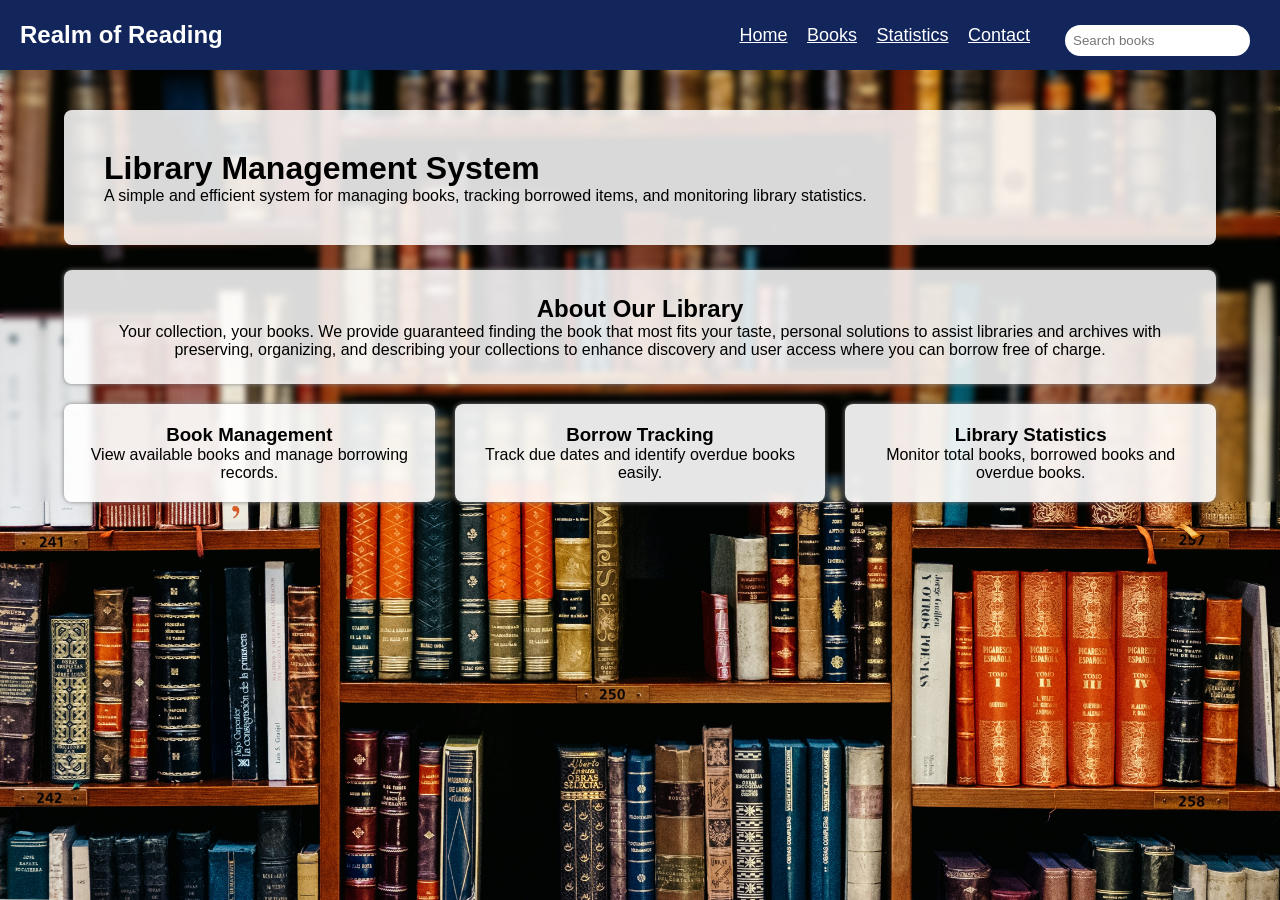
<file: index.html>
<!DOCTYPE html>
<html lang="en">
<head>
    <meta charset="UTF-8">
    <meta name="viewport" content="width=device-width, initial-scale=1.0">
    <title>Library System</title>
    <link rel="stylesheet" href="style.css">
</head>


<body class="front-page">

    <header class="navbar">

        <div class="logo">
        <h2>Realm of Reading</h2>
        </div>


        <div class="navmenu">

            <ul>
                <li><a href="index.html">Home</a></li>
                <li><a href="books.html">Books</a></li>
                <li><a href="statistics.html">Statistics</a></li>
                <li><a href="contact.html">Contact</a></li>
            </ul>


            <div class="search-box">
                <input type="text" id="search" class="search" placeholder="Search books">
            </div>

        </div>

    </header>


    <div class="container">        
        <div class="hero">

            <div class="hero-text">

                <h1>Library Management System</h1>

                <p>

                A simple and efficient system for managing books,
                tracking borrowed items, and monitoring library statistics.

                </p>

            </div>

        </div>


        <div class="section">

            <h2>About Our Library</h2>
            <p>
                Your collection, your books.
                We provide guaranteed finding the book that most fits your taste, personal solutions to assist libraries and archives with preserving, 
                organizing, and describing your collections to enhance discovery and user access where you can borrow free of charge.            
            </p>

        </div>


        <div class="features">

            <div class="feature-box">

                <h3>Book Management</h3>
                <p>View available books and manage borrowing records.</p>

            </div>



            <div class="feature-box">

                <h3>Borrow Tracking</h3>
                <p>
                Track due dates and identify overdue books easily.
                </p>

            </div>



            <div class="feature-box">

                <h3>Library Statistics</h3>
                <p> Monitor total books, borrowed books and overdue books.</p>

            </div>

        </div>

    </div>


    <script src="app.js"></script>

</body>
</html>
</file>
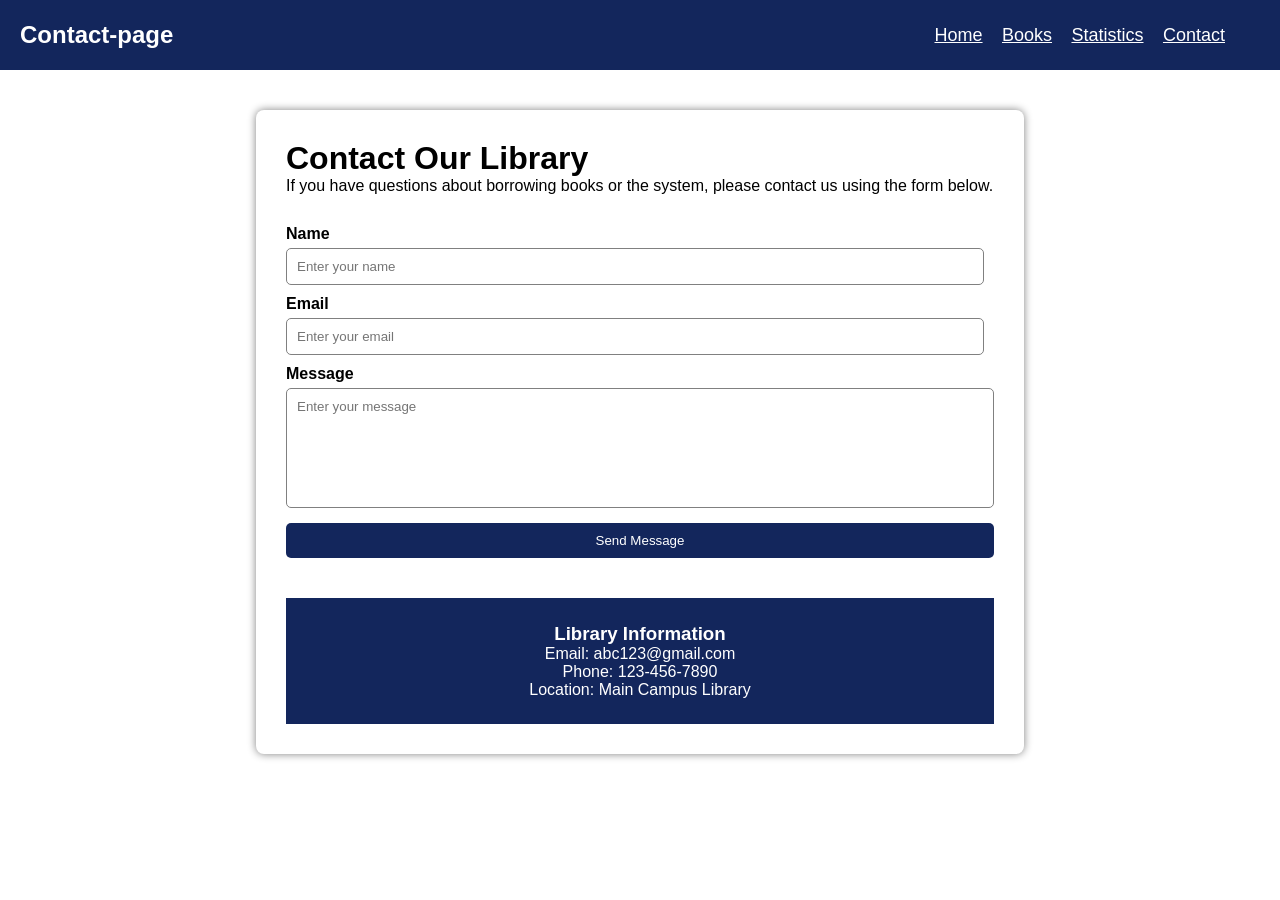
<file: contact.html>
<!DOCTYPE html>
<html lang="en">
<head>
    <meta charset="UTF-8">
    <meta name="viewport" content="width=device-width, initial-scale=1.0">
    <title>Library System</title>
    <link rel="stylesheet" href="style.css">
</head>


<body class="contact-page">

    <header class="navbar">

        <h2>Contact-page</h2>

        <div class="navmenu">

            <ul>
                <li><a href="index.html">Home</a></li>
                <li><a href="books.html">Books</a></li>
                <li><a href="statistics.html">Statistics</a></li>
                <li><a href="contact.html">Contact</a></li>
            </ul>
        </div>

    </header>

    <div class="contact-container">

        <h1>Contact Our Library</h1>

        <p>
        If you have questions about borrowing books or the system,
        please contact us using the form below.
        </p>



        <form class="contact-form">

        <label>Name</label>

        <input type="text" placeholder="Enter your name">



        <label>Email</label>

        <input type="email" placeholder="Enter your email">



        <label>Message</label>

        <textarea placeholder="Enter your message"></textarea>



        <button type="submit">Send Message</button>

        </form>


        <footer class="contact-footer">
            <div class="footer-content">

                <h3>Library Information</h3>
                <p>Email: abc123@gmail.com</p>
                <p>Phone: 123-456-7890</p>
                <p>Location: Main Campus Library</p>

            </div>
        </footer>

    </div>


</body>
</file>
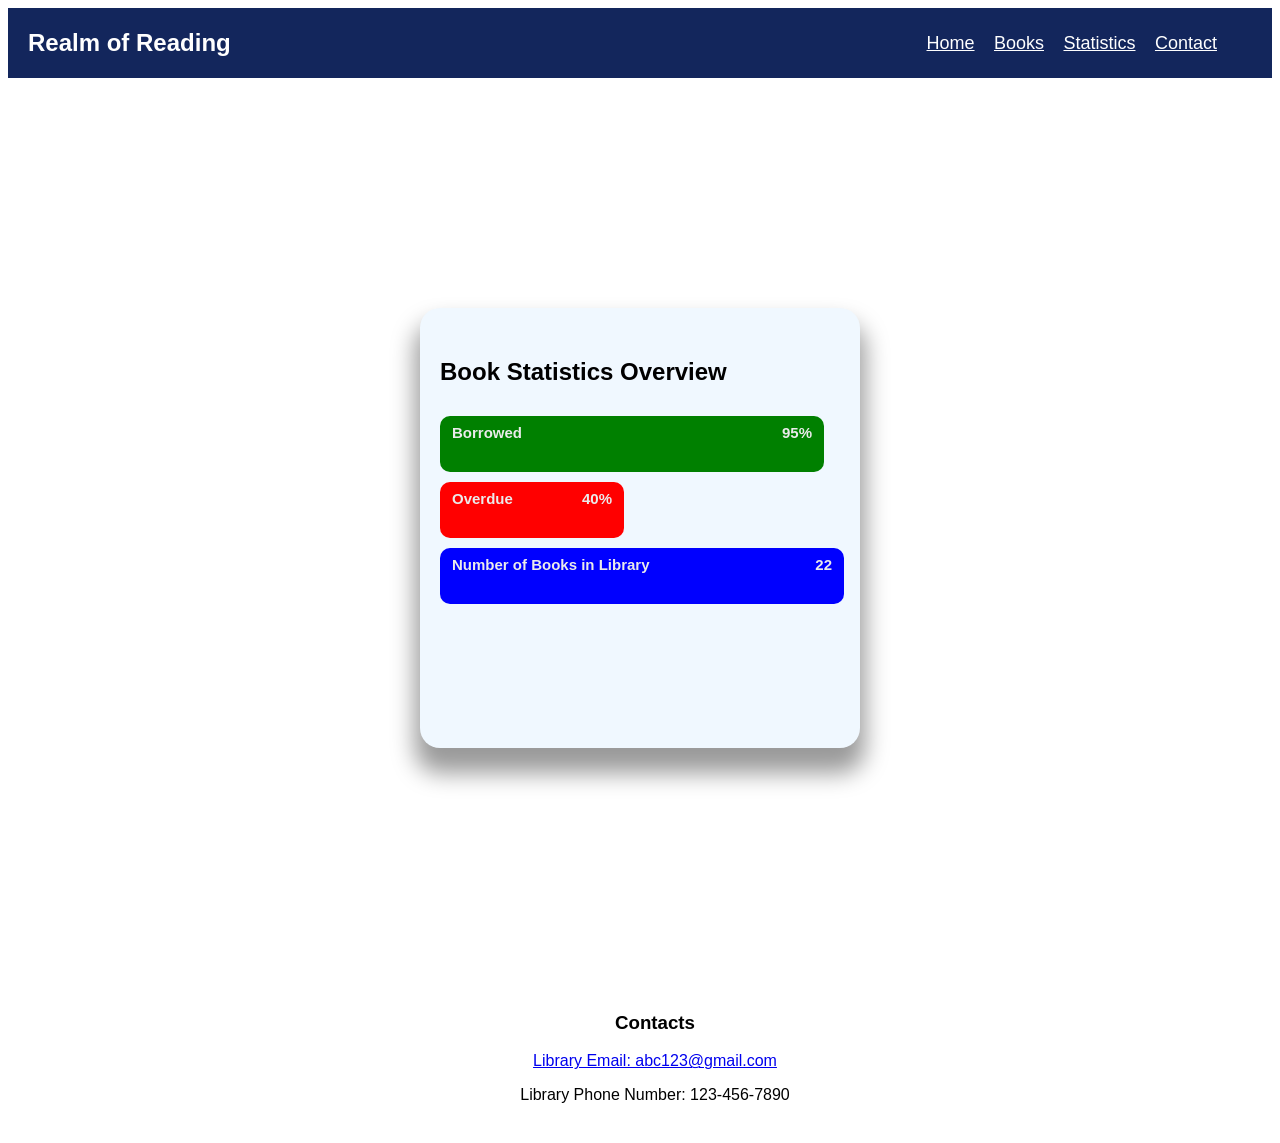
<file: statistics.html>
<!DOCTYPE html>

<html>
    <head>
    <title>
        Realm of Reading
    </title>
    <link rel="stylesheet" href="statistics-styles.css">
    </head>

<body>

    <header class="navbar">
        <div class="logo">
            <h2>Realm of Reading</h2>
        </div>
        <div class="navmenu">

            <ul>
                <li><a href="index.html">Home</a></li>
                <li><a href="books.html">Books</a></li>
                <li><a href="statistics.html">Statistics</a></li>
                <li><a href="contact.html">Contact</a></li>
            </ul>
        </div>
    </header>

<div class="data">
    <div class="main">
        <div class="header">
            <h2>Book Statistics Overview</h2>
        </div>

    <div class="content">
        <div class="loader first">Borrowed<span>95%</span></div>
        <div class="loader second">Overdue<span>40%</span></div>
        <div class="loader third">Number of Books in Library<span>22</span></div>
    </div>
    </div>
</div>


<footer class="footer">
    <h3><p>Contacts</p></h3>
    <p><a href="mailto:abc123@gmail.com" abc123@gmail.com>Library Email: abc123@gmail.com</a></p>
    <p>Library Phone Number: 123-456-7890</p>
</footer>
</body>
</html>
</file>
<file: style.css>
*{
    margin:0;
    padding:0;
    box-sizing:border-box;
    font-family:Arial;
}


body{
background-image: url(library-bg.jpg.jpg);
backdrop-filter:blur(3px);
background-size: cover;
background-position: center;
background-attachment: fixed;
}


.front-page{
background-image: url(library-bg.jpg.jpg);
}


.navbar{
    background: rgba(19, 38, 92);
    display: flex;
    justify-content: space-between;
    align-items: center;
    height: 70px;
    padding: 0 20px;
}


.navbar h2{
    color: white;
}


.navmenu{
    display: flex;
    align-items: center;
}


.navmenu ul{
    margin-right: 20px;
}


.navmenu li{
    display: inline-block;
}


.navmenu a{
    color:white;
    margin-right:15px;
    font-size:18px;
}


.search{
    padding:8px;
    border-radius:20px;
    border:none;
}
    

.container{
    width:90%;
    margin:40px auto;

}


.dashboard{
    background: white;
    padding: 15px;
    margin-bottom: 20px;
    border-radius: 5px;
    box-shadow: 0 0 5px gray;
}

#bookList{
    display: grid;
    grid-template-columns: repeat(3, 1fr);
    gap: 15px;
    margin-top: 20px;
}


.book{
    background:white;
    padding: 15px;
    margin: 10px 0;
    border-radius: 6px;
    box-shadow: 0 0 5px gray;
    text-align: center;
}

.book-img{
    width: 120px;
    height: 160px;
    object-fit: cover;
    margin-bottom: 10px;
    border-radius: 5px;
}


.borrowed{
    background:rgba(255,230,230,0.9);
    backdrop-filter:blur(3px);
}


.overdue{
    color:red;
    font-weight:bold;
}


button{
    padding: 6px;
    margin-top: 5px;
    cursor: pointer;
    border: none;
    background: #2b2a2a;
    color: white;
    border-radius: 4px;

}

input{
    padding: 8px;
    margin-top: 10px;
    margin-right: 10px;
}


select{
    padding: 8px;
}

.sort{
    margin:10px 0;
}


.section{
    background: rgba(255,255,255,0.85);
    backdrop-filter:blur(3px);
    padding: 25px;
    margin-top: 20px;
    border-radius: 8px;
    box-shadow: 0 0 5px gray;
    text-align: center;
}


.features{
    display: grid;
    grid-template-columns: repeat(3, 1fr);
    gap: 20px;
    margin-top: 20px;
}


.feature-box{
    background: rgba(255,255,255,0.9);
    padding: 20px;
    border-radius: 8px;
    box-shadow: 0 0 5px gray;
    text-align: center;
}


.footer{
    margin-top: 40px;
    background: gray;
    color: white;
    text-align: center;
    padding: 15px;
}


.hero{
    background: rgba(255,255,255,0.85);
    padding: 40px;
    border-radius: 8px;
    margin-bottom: 25px;
}


.contact-page{
    background: white;
}


.contact-container{
    width: 60%;
    margin: 40px auto;
    background: white;
    padding: 30px;
    border-radius: 8px;
    box-shadow: 0 0 8px gray;
}

.contact-form{
    display: flex;
    flex-direction: column;
    margin-top: 20px;
}


.contact-form label{
    margin-top: 10px;
    font-weight: bold;
}


.contact-form input{
    padding: 10px;
    margin-top: 5px;
    border: 1px solid grey;
    border-radius: 5px;
}


.contact-form textarea{
    height: 120px;
    padding: 10px;
    margin-top: 5px;
    border-radius: 5px;
    border: 1px solid gray;
    resize: none;
}


.contact-form button{
    margin-top: 15px;
    padding: 10px;
    background: rgba(19, 38, 92);
    color: white;
    border: none;
    border-radius: 5px;
    cursor: pointer;
}


.contact-footer{
    margin-top:40px;
    background:rgba(19, 38, 92);
    color:white;
    padding:25px;
    text-align:center;
}


.footer-content{
    width:60%;
    margin:auto;
}
</file>
<file: statistics-styles.css>
body {
    background-color: white;
    font-family: Arial;
}

.navbar{
    background: rgba(19, 38, 92);
    display: flex;
    justify-content: space-between;
    align-items: center;
    height: 70px;
    padding: 0 20px;
}

.navbar h2{
    color: white;
}

.navmenu{
    display: flex;
    align-items: center;
}

.navmenu ul{
    margin-right: 20px;
}

.navmenu li{
    display: inline-block;
}

.navmenu a{
    color: white;
    margin-right:15px;
    font-size:18px;
}

.data {
    margin: 0;
    padding: 0;
    box-sizing: border-box;
}

.data {
    display: flex;
    background-color: white;
    min-height: 100vh;
    justify-content: center;
    align-items: center;
}

.main {
    position: relative;
    width: 400px;
    height: 400px;
    padding: 20px;
    background-color: aliceblue;
    border-radius: 20px;
    box-shadow: 0px 20px 23px 5px rgba(0, 0, 0, 0.4);
}

.header {
    position: relative;
    line-height: 3em;
}

.content .loader {
    color: #ebebeb;
    font-size: 15px;
    padding: 8px 12px;
    margin-top: 10px;
    font-weight: bold;
    border-radius: 10px;
    animation: play 2s;
}

@keyframes play {
    0%{
        width: 0;
        opacity: 0;
    }
    30%{
        opacity: 0;
    }
    100%{
        transition: 2s ease-in;
        width: calc(100/10);
        opacity: 1;
    }
}

.content .first{
    height: 40px;
    width: 90%;
    background-color: green;
}

.content .second {
    height: 40px;
    width: 40%;
    background-color: red;
}

.content .third {
    height: 40px;
    width: 95%;
    background-color: blue;
}

.loader span {
    color: #ebebeb;
    display: block;
    float: right;
    font-weight: bold;
}

.footer {
    position: static;
    bottom: 0;
    width: 100%;
    height:fit-content;
    background-color: white;
    color:black;
    text-align: center;
    padding: 15px;
}
</file>
